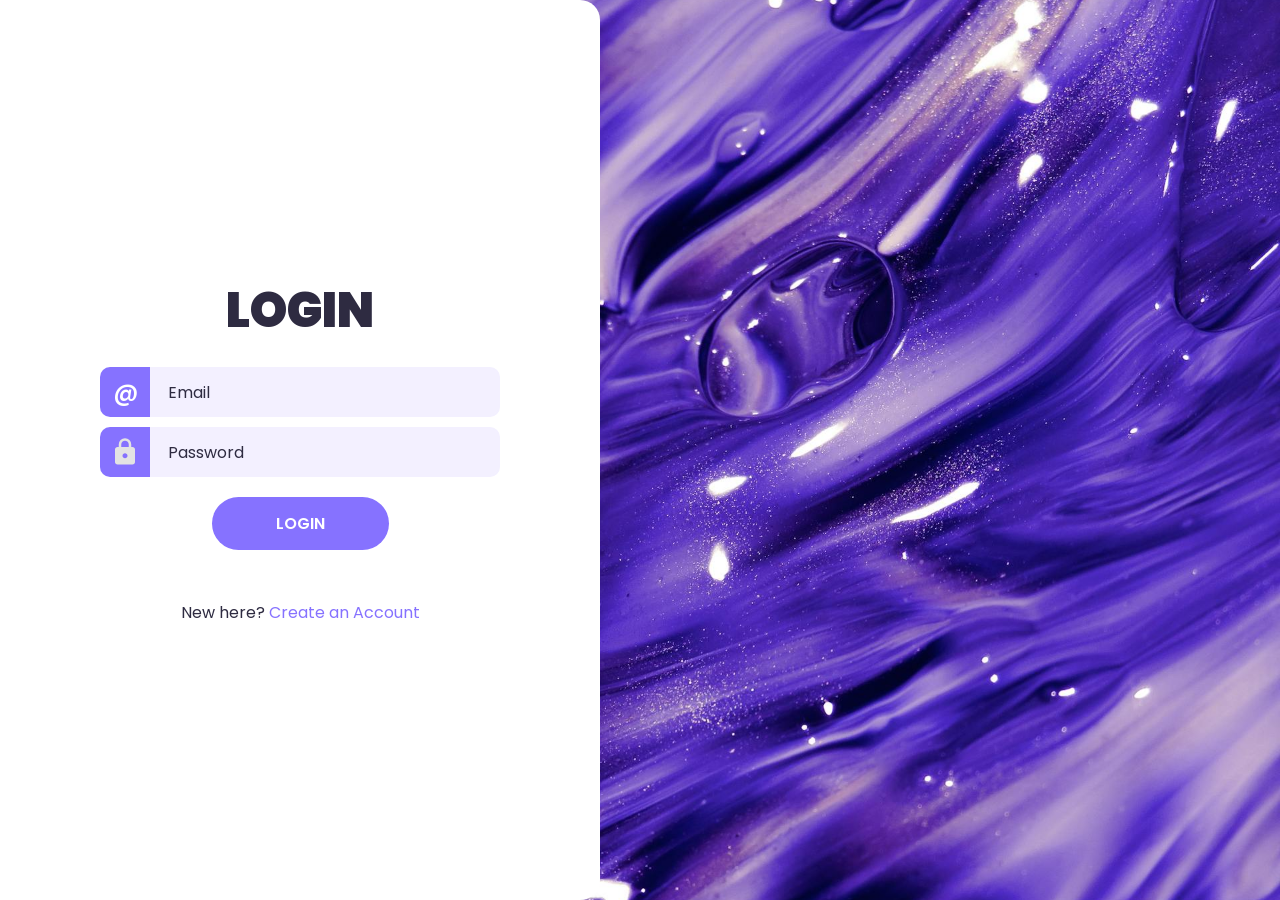
<file: index.html>
<!DOCTYPE html>
<html lang="en">
<head>
    <meta charset="UTF-8">
    <meta name="viewport" content="width=device-width, initial-scale=1.0">
    <title>Login</title>
    <link rel="stylesheet" href="style.css">
    <script type="text/javascript" src="script.js" defer></script>
</head>
<body>
    <div class="wrapper">
        <h1>Login</h1>
        <p id="error-message"></p>
        <form id="form">
            <div>
                <label for="email-input">
                    <span>@</span>
                </label>
                <input type="email" name="email" id="email-input" placeholder="Email">
            </div>
             <div>
                <label for="password-input">
                    <img src="lock.svg" alt="Lock" width="30">
                </label>
                <input type="password" name="password" id="password-input" placeholder="Password">
            </div>
            <button type="submit">Login</button>
        </form>
        <p>New here? <a href="Signup.html">Create an Account</a></p>
    </div>
</body>
</html>
</file>
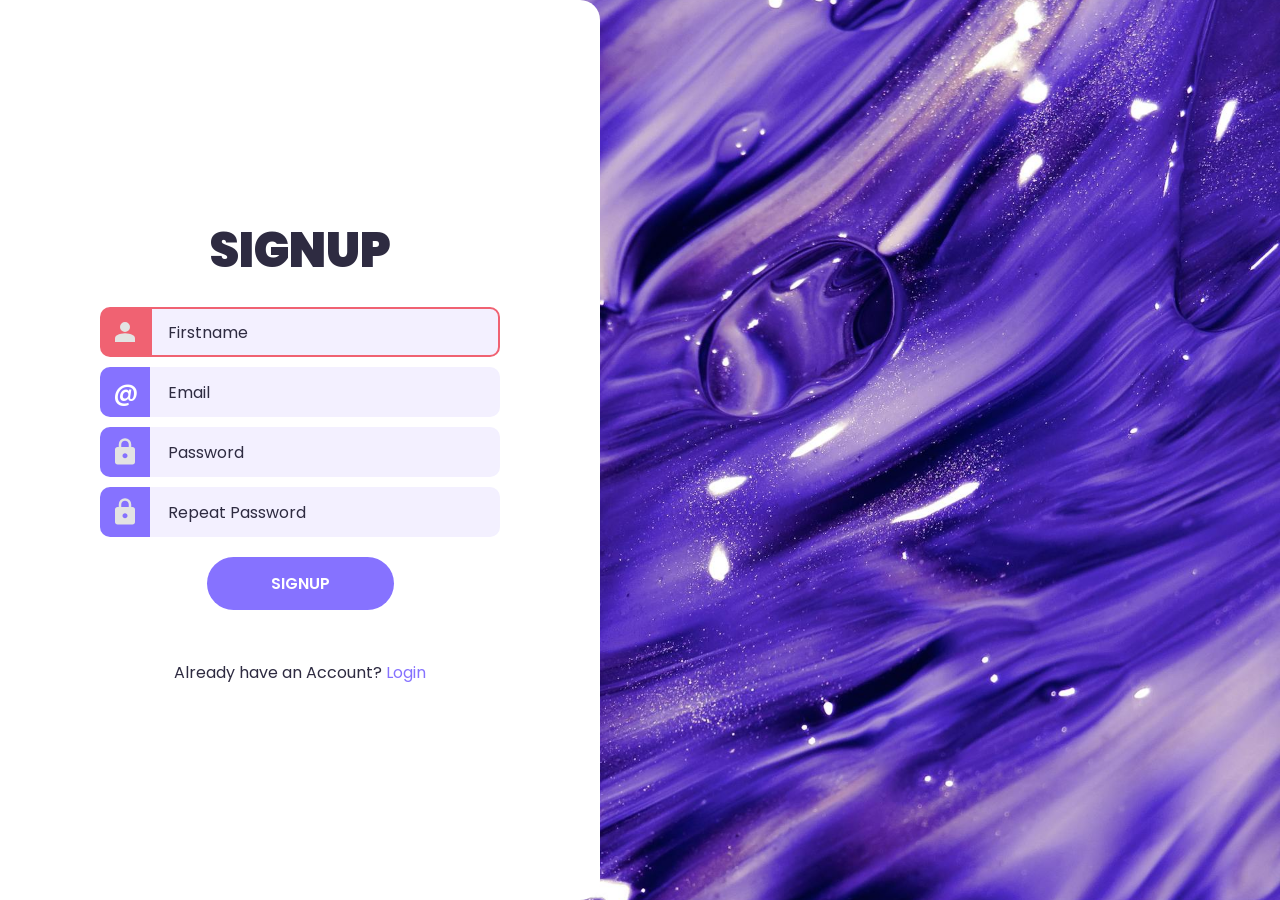
<file: Signup.html>
<!DOCTYPE html>
<html lang="en">
<head>
    <meta charset="UTF-8">
    <meta name="viewport" content="width=device-width, initial-scale=1.0">
    <title>Signup</title>
    <link rel="stylesheet" href="style.css">
    <script type="text/javascript" src="script.js" defer></script>
</head>
<body>
    <div class="wrapper">
        <h1>Signup</h1>
        <p id="error-message"></p>
        <form id="form">
            <div class="incorrect">
                <label for="firstname-input">
                    <img src="person.svg" alt="Person " width="30">
                </label>
                <input  type="text" name="firstname" id="firstname-input" placeholder="Firstname">
            </div>
            <div>
                <label for="email-input">
                    <span>@</span>
                </label>
                <input type="email" name="email" id="email-input" placeholder="Email">
            </div>
             <div>
                <label for="password-input">
                    <img src="lock.svg" alt="Lock" width="30">
                </label>
                <input type="password" name="password" id="password-input" placeholder="Password">
            </div>
            <div>
                <label for="repeat-password-input">
                    <img src="lock.svg" alt="Lock" width="30">
                </label>
                <input type="password" name="repeat-password" id="repeat-password-input" placeholder="Repeat Password">
            </div>
            <button type="submit">Signup</button>
        </form>
        <p>Already have an Account? <a href="index.html">Login</a></p>
    </div>
</body>

</html>
</file>
<file: style.css>
@import url('https://fonts.googleapis.com/css2?family=Noto+Sans:ital,wdth,wght@0,62.5..100,100..900;1,62.5..100,100..900&family=Poppins:wght@400;600&display=swap');
:root{
    --accent-color: #8672FF ;
    --base-color: white;
    --text-color: #2E2B41;
    --input-color: #F3F0FF;
}
*{
    margin: 0;
    padding: 0;
}
html{
    font-family: Poppins, Segoe UI, sans-serif;
    font-size: 12pt;
    color: var(--text-color);
    text-align: center;
}
body{
    min-height: 100vh;
    background-image: url(background.jpg);
    background-size: cover;
    background-position: right;
    overflow: hidden;
}
.wrapper{
    box-sizing: border-box;
    background-color: var(--base-color);
    height: 100vh;
    width: max(40% , 600px);
    padding: 10px;
    border-radius: 0 20px 20px 0;
    display: flex;
    flex-direction: column;
    align-items: center;
    justify-content: center;
}
h1{
    font-size: 3rem;
    font-weight: 900;
    text-transform: uppercase;
}
form{
    width: min(400px , 100%);
    margin-top: 20px;
    margin-bottom: 50px;
    display: flex;
    flex-direction: column;
    align-items: center;
    gap: 10px;
}
form > div{
    width: 100%;
    display: flex;
    justify-content: center;
}
form label{
    flex-shrink: 0;
    height: 50px;
    width: 50px;
    background-color: var(--accent-color);
    fill: var(--base-color);
    color: var(--base-color);
    border-radius: 10px 0 0 10px;
    display: flex;
    justify-content: center;
    align-items: center;
    font-size: 1.5rem;
    font-weight: 500;
}
form input{
    box-sizing: border-box;
    flex-grow: 1;
    min-width: 0;
    height: 50px;
    padding: 1em;
    font: inherit;
    border-radius: 0 10px 10px 0;
    border-left: none;
    border: 2px solid var(--input-color);
    background-color: var(--input-color);
    transition: 150ms ease;
}
form input-hover{
    border-color: var(--accent-color);
}
form input:focus{
    outline: none;
    border-color: var(--text-color);
}
div:has(input:focus) > label{
    background-color: var(--text-color);
}
form input::placeholder{
    color: var(--text-color);
}
form button{
    margin-top: 10px;
    border:none;
    border-radius: 1000px;
    padding: .85em 4em;
    background-color: var(--accent-color);
    color: var(--base-color);
    font: inherit;
    font-weight: 600;
    text-transform: uppercase;
    cursor: pointer;
    transition: 150ms ease;
}
form button:hover{
    background-color: var(--text-color);
}
form button:focus{
    outline: none;
    background-color: var(--text-color);
}
a{
    text-decoration: none;
    color: var(--accent-color);
}
a:hover{
    text-decoration: underline;
}
@media(max-width: 1100px){
    .wrapper{
        width: min(600px , 100%);
        border-radius: 0; 
    }
}
form div.incorrect label{
    background-color: #f06272;
}
form div.incorrect input{
    border-color: #f06272;
}
#error-message{
    color: #f06272;
}
</file>
